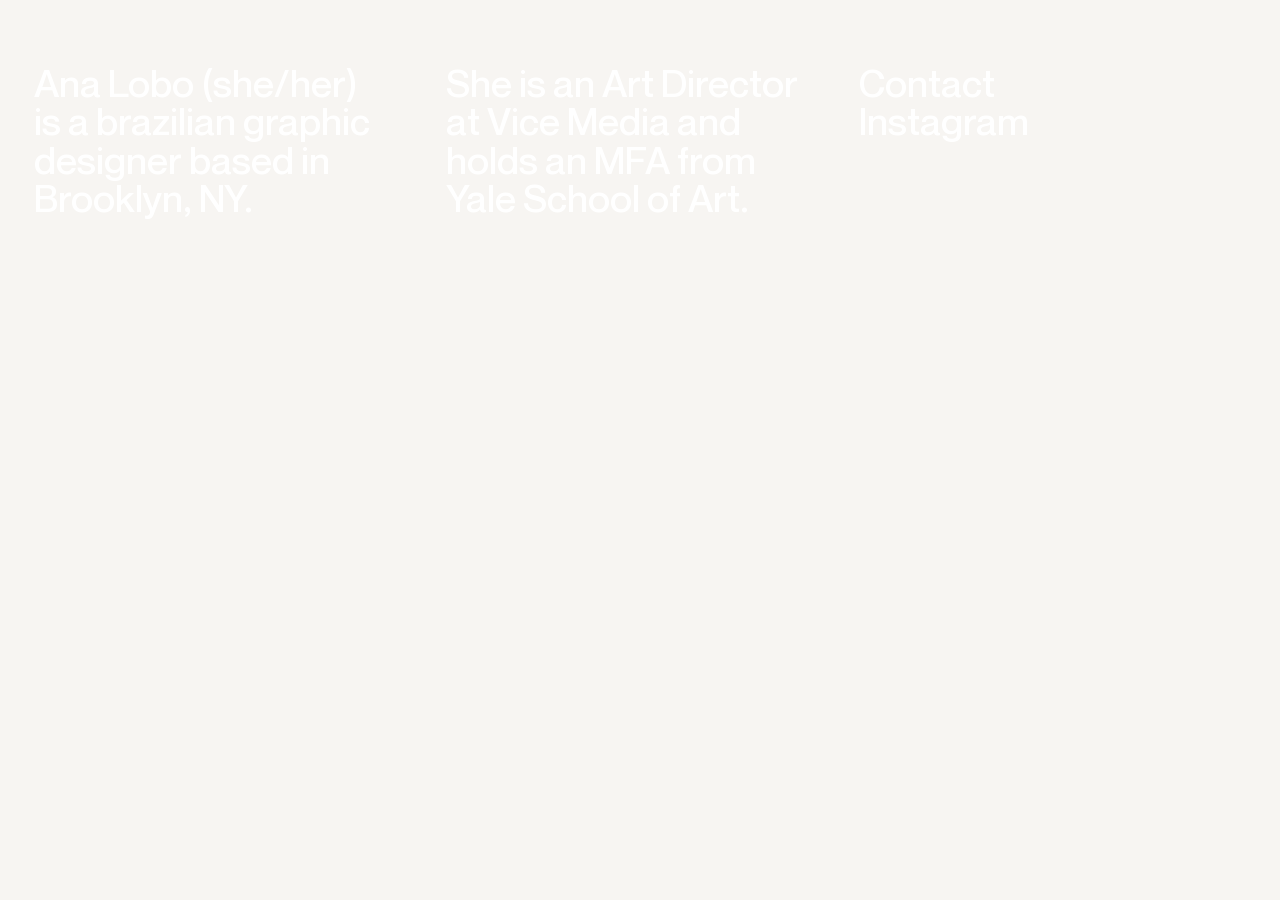
<file: index.html>
<!DOCTYPE html>
<html lang="en">
  <head>
    <meta charset="UTF-8" />
    <meta name="viewport" content="width=device-width, initial-scale=1.0" />
    <title>Ana Lobo</title>
    <link rel="stylesheet" href="style.css" />
  </head>
  <body>
    <!-- The following code creates a row with three columns that contain information about Ana Lobo -->
    <div class="container">
      <div class="column1">
        <p>
          Ana Lobo (she/her) <br />
          is a brazilian graphic <br />
          designer based in<br />
          Brooklyn, NY.
        </p>
      </div>
      <div class="column2">
        <p>
          She is an Art Director <br />
          at Vice Media and <br />
          holds an MFA from <br />
          Yale School of Art.
        </p>
      </div>
      <div class="column3">
        <p>
          <a href="mailto:hello@analobo.work">Contact</a>
          <br />
          <a href="http://www.instagram.com/_analobo/">Instagram</a>
        </p>
      </div>
    </div>
  </body>
</html>
</file>
<file: style.css>
@font-face {
  font-family: "Neue Montreal";
  src: url("font/NeueMontreal-Medium.woff") format("woff");
}

body {
  background-color: #f7f5f2;
}

.container {
  display: flex;
  flex-wrap: wrap;
  margin: 5vw 0 0 2vw;
  vertical-align: top;
}

.column1 {
  flex: 1 1 33%;
  text-align: left;
  vertical-align: top;
  text-align: left;
  vertical-align: top;
}

.column2 {
  flex: 1 1 33%;
  text-align: left;
  vertical-align: top;
  text-align: left;
  vertical-align: top;
}

.column3 {
  flex: 1 1 33%;
  text-align: left;
  vertical-align: top;
  text-align: left;
  vertical-align: top;
}

div {
  font-family: "Neue Montreal", sans-serif;
  font-size: 3vw;
  line-height: 1;
  color: #ff0000;
}

p {
  margin: 0 0 0 0;
  color: white;
}

p:hover {
  color: black;
}
a {
  color: white;
  text-decoration: none;
}
a:hover {
  color: black;
  text-decoration: underline;
}

/* Phone screen */

@media only screen and (max-width: 500px) {
  .container {
    flex-direction: column;
    margin: 10px;
  }

  div {
    font-size: 30px;
  }

  p,
  a {
    color: black;
  }

  a {
    text-decoration: underline;
  }
  .column1,
  .column2,
  .column3 {
    flex: 1 1 100%;
    margin: 0 0 3vw 0;
  }
}
</file>
